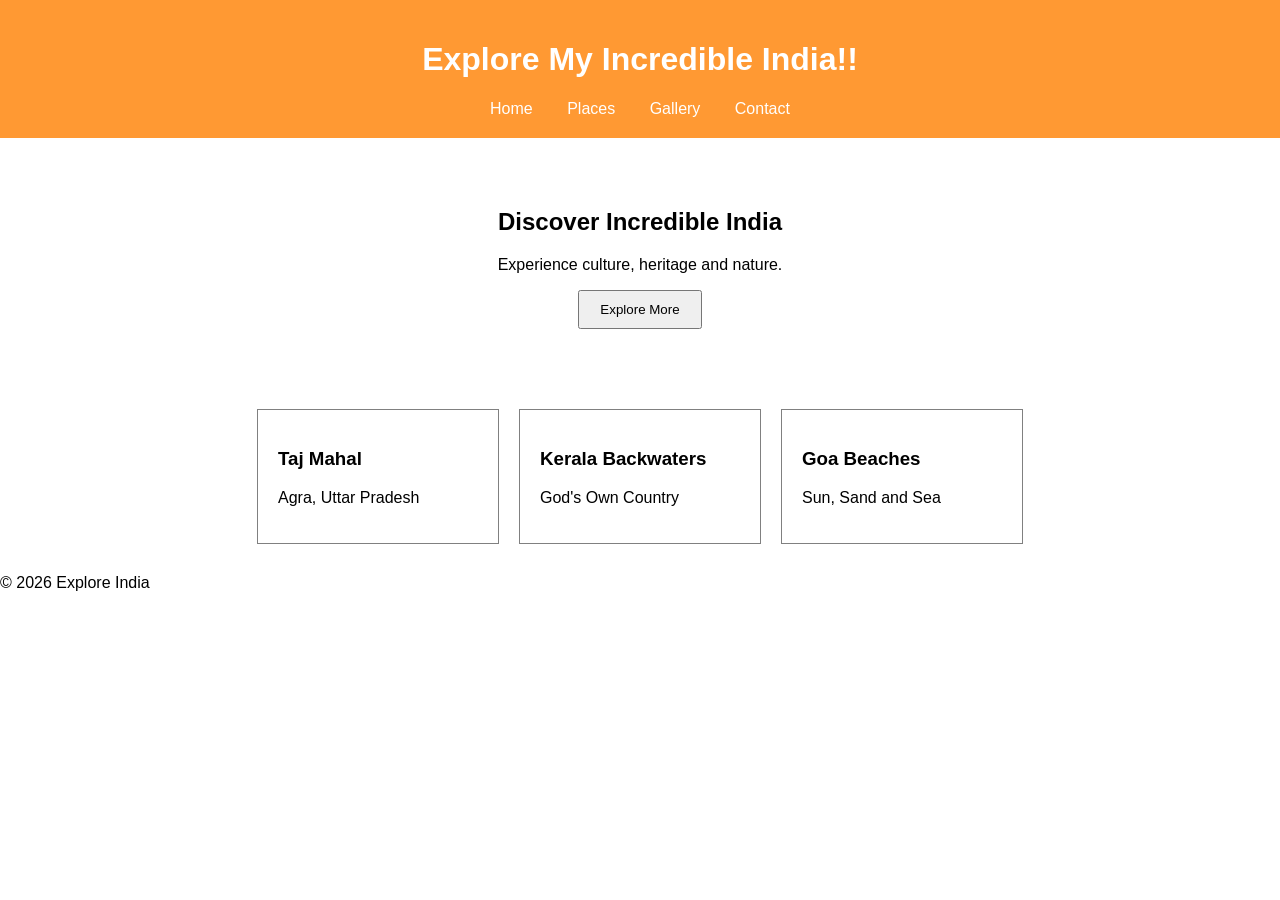
<file: index.html>
<!DOCTYPE html>
<html>
<head>
    <title>Explore India</title>
    <link rel="stylesheet" href="./css/style.css">
</head>
<body>

<header>
    <h1>Explore My Incredible India!!</h1>

    <nav>
        <a href="#">Home</a>
        <a href="places.html">Places</a>
        <a href="gallery.html">Gallery</a>
        <a href="contact.html">Contact</a>
    </nav>
</header>

<section class="hero">
    <h2>Discover Incredible India</h2>
    <p>Experience culture, heritage and nature.</p>

    <button onclick="showMessage()">
        Explore More
    </button>
</section>

<section class="places">

    <div class="card">
        <h3>Taj Mahal</h3>
        <p>Agra, Uttar Pradesh</p>
    </div>

    <div class="card">
        <h3>Kerala Backwaters</h3>
        <p>God's Own Country</p>
    </div>

    <div class="card">
        <h3>Goa Beaches</h3>
        <p>Sun, Sand and Sea</p>
    </div>

</section>

<footer>
    <p>© 2026 Explore India</p>
</footer>

<script src="./scripts/script.js"></script>

</body>
</html>
</file>
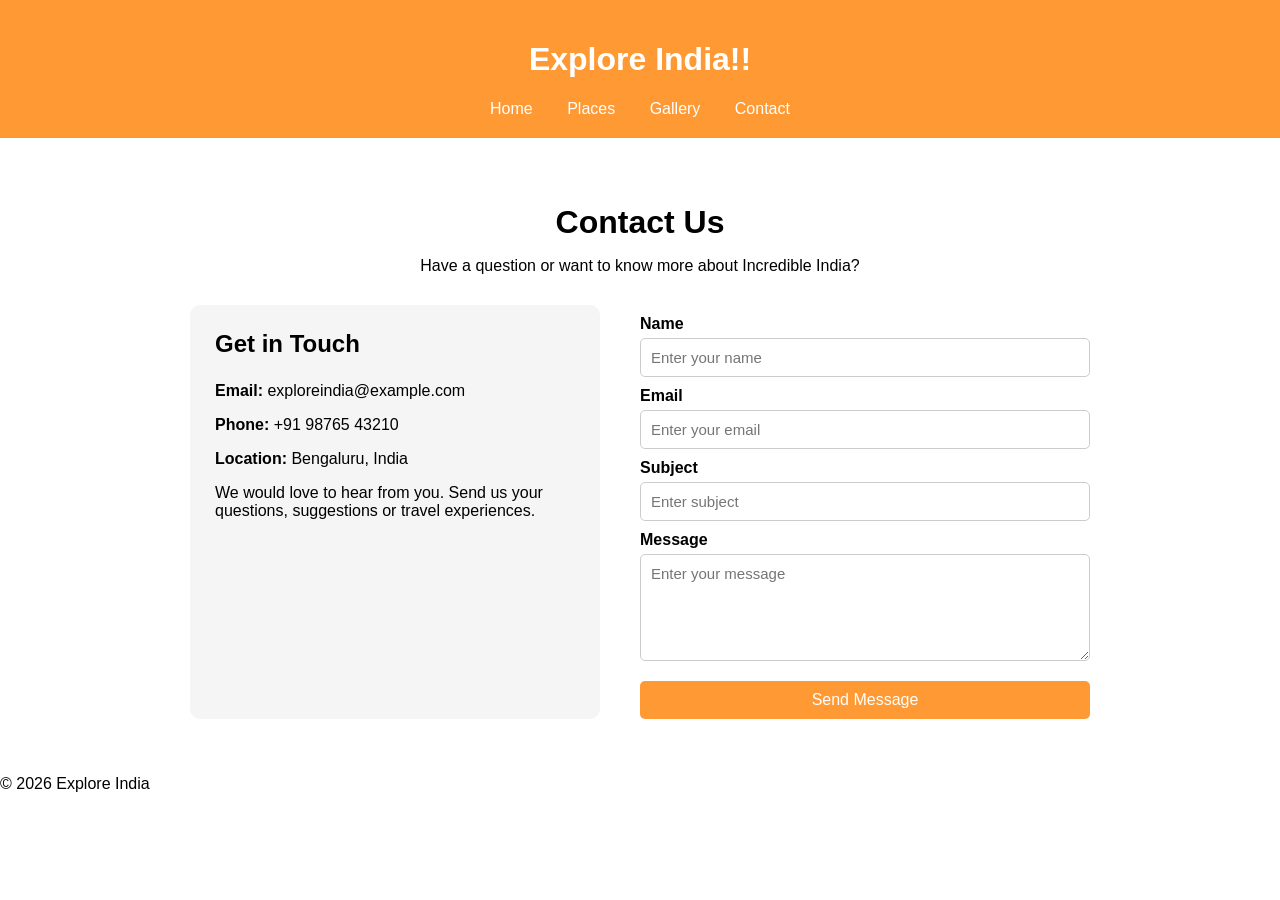
<file: contact.html>
<!DOCTYPE html>
<html>

<head>
    <title>Contact - Explore India</title>
    <link rel="stylesheet" href="./css/style.css">
</head>

<body>

<header>
    <h1>Explore India!!</h1>

    <nav>
        <a href="index.html">Home</a>
        <a href="#">Places</a>
        <a href="gallery.html">Gallery</a>
        <a href="contact.html">Contact</a>
    </nav>
</header>

<section class="contact">

    <h2>Contact Us</h2>
    <p>Have a question or want to know more about Incredible India?</p>

    <div class="contact-container">

        <div class="contact-info">
            <h3>Get in Touch</h3>

            <p><strong>Email:</strong> exploreindia@example.com</p>
            <p><strong>Phone:</strong> +91 98765 43210</p>
            <p><strong>Location:</strong> Bengaluru, India</p>

            <p>
                We would love to hear from you. 
                Send us your questions, suggestions or travel experiences.
            </p>
        </div>

        <div class="contact-form">

            <form>

                <label for="name">Name</label>
                <input type="text" id="name" placeholder="Enter your name">

                <label for="email">Email</label>
                <input type="email" id="email" placeholder="Enter your email">

                <label for="subject">Subject</label>
                <input type="text" id="subject" placeholder="Enter subject">

                <label for="message">Message</label>
                <textarea id="message" rows="5" placeholder="Enter your message"></textarea>

                <button type="submit">Send Message</button>

            </form>

        </div>

    </div>

</section>

<footer>
    <p>© 2026 Explore India</p>
</footer>

</body>
</html>
</file>
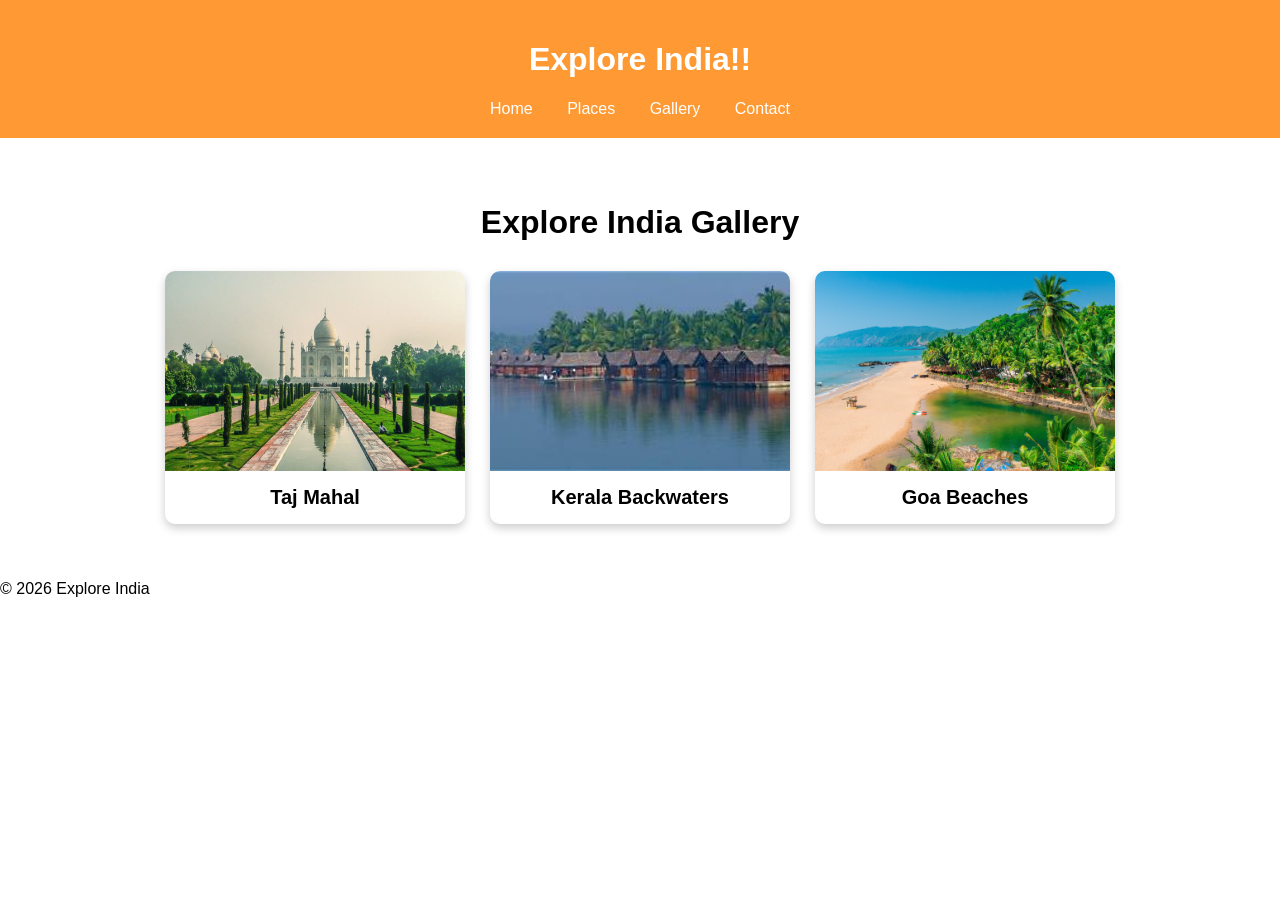
<file: gallery.html>
<!DOCTYPE html>
<html>

<head>
    <title>Explore India - Gallery</title>
    <link rel="stylesheet" href="./css/style.css">
</head>

<body>

<header>
    <h1>Explore India!!</h1>

    <nav>
        <a href="./index.html">Home</a>
        <a href="./index.html#places">Places</a>
        <a href="./gallery.html">Gallery</a>
        <a href="#">Contact</a>
    </nav>
</header>

<section class="gallery">
    <h2>Explore India Gallery</h2>

    <div class="gallery-container">

        <div class="gallery-card">
            <img src="./images/tajmahal.jpg" alt="Taj Mahal">
            <h3>Taj Mahal</h3>
        </div>

        <div class="gallery-card">
            <img src="./images/kerala.jpg" alt="Kerala Backwaters">
            <h3>Kerala Backwaters</h3>
        </div>

        <div class="gallery-card">
            <img src="./images/goa.jpeg" alt="Goa Beaches">
            <h3>Goa Beaches</h3>
        </div>

    </div>
</section>

<footer>
    <p>© 2026 Explore India</p>
</footer>

<script src="./scripts/script.js"></script>

</body>
</html>
</file>
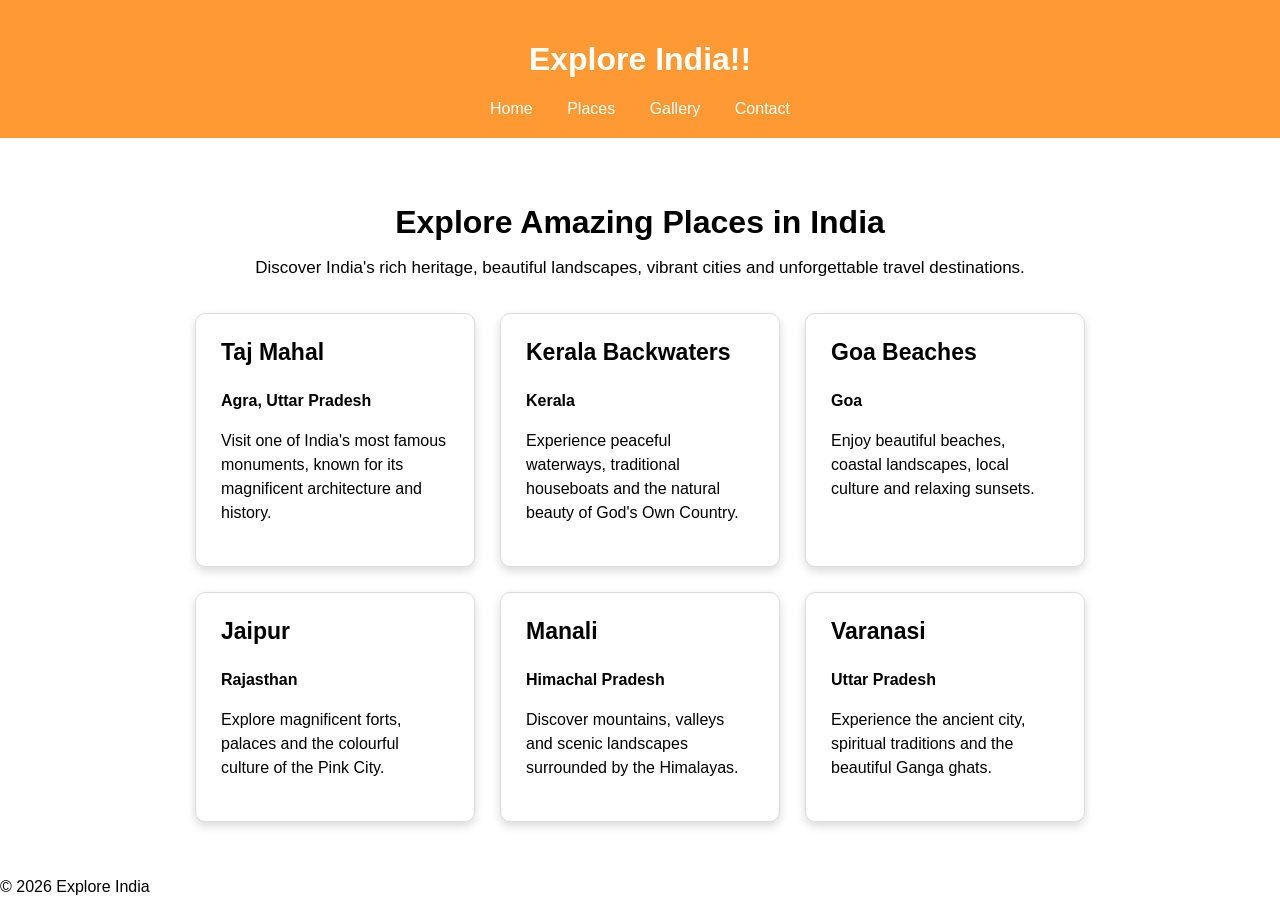
<file: places.html>
<!DOCTYPE html>
<html>

<head>
    <title>Places - Explore India</title>
    <link rel="stylesheet" href="./css/style.css">
</head>

<body>

<header>
    <h1>Explore India!!</h1>

    <nav>
        <a href="index.html">Home</a>
        <a href="places.html">Places</a>
        <a href="gallery.html">Gallery</a>
        <a href="contact.html">Contact</a>
    </nav>
</header>

<section class="places-page">

    <h2>Explore Amazing Places in India</h2>

    <p class="places-intro">
        Discover India's rich heritage, beautiful landscapes,
        vibrant cities and unforgettable travel destinations.
    </p>

    <div class="places-container">

        <div class="place-card">
            <h3>Taj Mahal</h3>
            <p class="location">Agra, Uttar Pradesh</p>
            <p>
                Visit one of India's most famous monuments,
                known for its magnificent architecture and history.
            </p>
        </div>

        <div class="place-card">
            <h3>Kerala Backwaters</h3>
            <p class="location">Kerala</p>
            <p>
                Experience peaceful waterways, traditional houseboats
                and the natural beauty of God's Own Country.
            </p>
        </div>

        <div class="place-card">
            <h3>Goa Beaches</h3>
            <p class="location">Goa</p>
            <p>
                Enjoy beautiful beaches, coastal landscapes,
                local culture and relaxing sunsets.
            </p>
        </div>

        <div class="place-card">
            <h3>Jaipur</h3>
            <p class="location">Rajasthan</p>
            <p>
                Explore magnificent forts, palaces and the colourful
                culture of the Pink City.
            </p>
        </div>

        <div class="place-card">
            <h3>Manali</h3>
            <p class="location">Himachal Pradesh</p>
            <p>
                Discover mountains, valleys and scenic landscapes
                surrounded by the Himalayas.
            </p>
        </div>

        <div class="place-card">
            <h3>Varanasi</h3>
            <p class="location">Uttar Pradesh</p>
            <p>
                Experience the ancient city, spiritual traditions
                and the beautiful Ganga ghats.
            </p>
        </div>

    </div>

</section>

<footer>
    <p>© 2026 Explore India</p>
</footer>

</body>
</html>
</file>
<file: css/style.css>
body{
    font-family: Arial;
    margin:0;
}

header{
    background:#ff9933;
    color:white;
    padding:20px;
    text-align:center;
}

nav a{
    color:white;
    text-decoration:none;
    margin:15px;
}

.hero{
    text-align:center;
    padding:50px;
}

button{
    padding:10px 20px;
}

.places{
    display:flex;
    justify-content:center;
    gap:20px;
    margin:30px;
}

.card{
    border:1px solid gray;
    padding:20px;
    width:200px;
}


/* Gallery Section */
.gallery {
    padding: 40px;
    text-align: center;
}

.gallery h2 {
    margin-bottom: 30px;
    font-size: 32px;
}

/* Gallery Cards */
.gallery-container {
    display: flex;
    justify-content: center;
    gap: 25px;
    flex-wrap: wrap;
}

.gallery-card {
    width: 300px;
    background-color: white;
    border-radius: 10px;
    overflow: hidden;
    box-shadow: 0 4px 10px rgba(0, 0, 0, 0.2);
}
/* Images */
.gallery-card img {
    width: 100%;
    height: 200px;
    object-fit: cover;
    display: block;
}

/* Image Title */
.gallery-card h3 {
    padding: 15px;
    margin: 0;
    font-size: 20px;
}
/* Contact Section */

.contact {
    padding: 40px;
    text-align: center;
}

.contact h2 {
    margin-bottom: 10px;
    font-size: 32px;
}

.contact > p {
    margin-bottom: 30px;
}

/* Contact Container */

.contact-container {
    display: flex;
    justify-content: center;
    gap: 40px;
    max-width: 900px;
    margin: auto;
    text-align: left;
}

/* Contact Information */

.contact-info {
    width: 40%;
    padding: 25px;
    background-color: #f5f5f5;
    border-radius: 10px;
}

.contact-info h3 {
    margin-top: 0;
    font-size: 24px;
}

/* Contact Form */

.contact-form {
    width: 50%;
}

.contact-form form {
    display: flex;
    flex-direction: column;
}

.contact-form label {
    margin-top: 10px;
    margin-bottom: 5px;
    font-weight: bold;
}

.contact-form input,
.contact-form textarea {
    padding: 10px;
    border: 1px solid #ccc;
    border-radius: 5px;
    font-family: Arial;
    font-size: 15px;
}

.contact-form textarea {
    resize: vertical;
}

.contact-form button {
    margin-top: 20px;
    background-color: #ff9933;
    color: white;
    border: none;
    border-radius: 5px;
    cursor: pointer;
    font-size: 16px;
}

.contact-form button:hover {
    background-color: #e68a00;
}

/* Places Page */

.places-page {
    padding: 40px;
    text-align: center;
}

.places-page h2 {
    margin-bottom: 10px;
    font-size: 32px;
}

.places-intro {
    margin-bottom: 35px;
    font-size: 17px;
}

/* Places Container */

.places-container {
    display: flex;
    justify-content: center;
    gap: 25px;
    flex-wrap: wrap;
    max-width: 1100px;
    margin: auto;
}

/* Place Cards */

.place-card {
    width: 280px;
    padding: 25px;
    background-color: white;
    border-radius: 10px;
    border: 1px solid #ddd;
    box-shadow: 0 4px 10px rgba(0, 0, 0, 0.15);
    text-align: left;
    box-sizing: border-box;
}

.place-card h3 {
    margin-top: 0;
    font-size: 23px;
}

.place-card .location {
    font-weight: bold;
    margin-bottom: 15px;
}

.place-card p {
    line-height: 1.5;
}

/* Card Hover Effect */

.place-card:hover {
    transform: translateY(-5px);
    box-shadow: 0 6px 15px rgba(0, 0, 0, 0.2);
}
</file>
